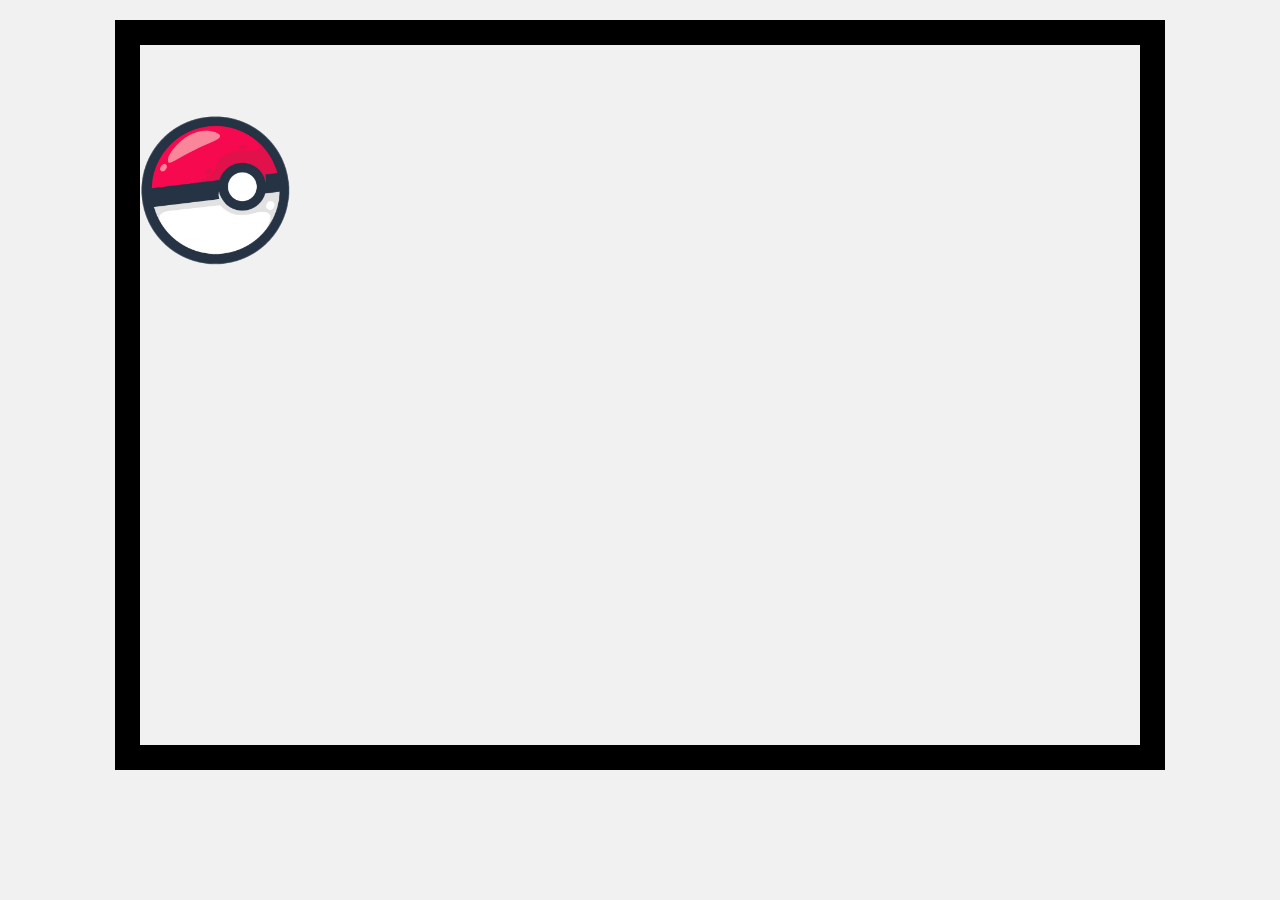
<file: index.html>
<html lang="es">
<head>
    <meta charset="UTF-8">
    <meta name="viewport" content="width=device-width, initial-scale=1.0">
    <link rel="stylesheet" href="styles/styles.css">
    <title>Ex 1 Mòdul4</title>
</head>
<body>
    <div class="contenidor">
        <img src="images/pngaaa.com-96261.png" alt="">
    </div>
    
</body>
</html>
</file>
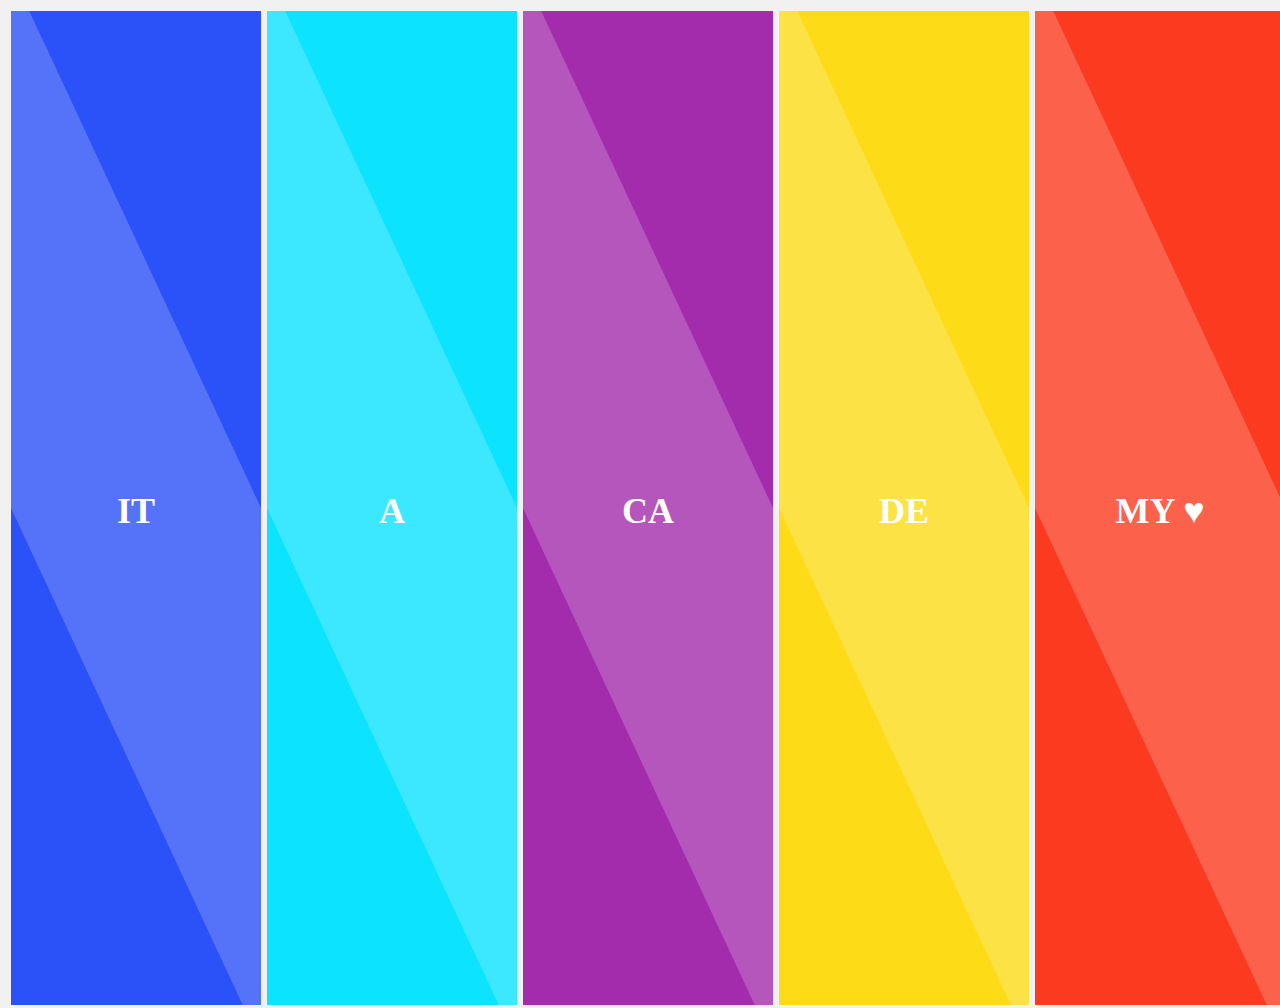
<file: indEx3.html>
<html lang="es">
<head>
    <meta charset="UTF-8">
    <meta name="viewport" content="width=device-width, initial-scale=1.0">
    <link rel="stylesheet" href="styles/stylesEx3.css">
    <title>Ex3 Mòdul4</title>
</head>
<body>
    <div class="contenidor">
        <div class="gen it">
            <div class="conc">
                <h2>IT</h2>
            </div>
        </div>
        <div class="gen a"><div class="conc"><h2>A</h2></div></div>
        <div class="gen ca"><div class="conc"><h2>CA</h2></div></div>
        <div class="gen de"><div class="conc"><h2>DE</h2></div></div>
        <div class="gen my"><div class="conc"><h2>MY &hearts;</h2></div></div>
    </div>
</body>
</html>
</file>
<file: styles/styles.css>
body{
    background: #f1f1f1;
}
.contenidor{
    margin: 20px auto;
    width: 1000px;
    height: 700px;
    border: 25px solid #000000;
    position: relative;
}

img{
    position: absolute;
    margin-top: 70px;
    width: 150px;
    animation: 
        vert 1.2s 
        alternate 
        infinite 
        cubic-bezier(.4,0,1,.3),
        hor 13s
        alternate
        infinite
        cubic-bezier(1,1,1,1),
        defo 1.2s
        alternate
        infinite
        cubic-bezier(1,1,1,1);
}

@keyframes vert{
    0%{top:0%;}
    97%{top:480px;}
    100%{top: 485px;}
}
@keyframes hor{
    0%{left:-20px;}
    50%{left: 865px;}
    100%{left: -20px;}
}
@keyframes defo{
    5%{transform: scale(1,1);}    
    40%{transform: scale(.9,1.1);}
    97%{transform: scale(.8,1.2);}
    100%{transform: scale(1.2,0.8);}
}
</file>
<file: styles/stylesEx3.css>
body{
    background: #f1f1f1;
}
/*-------------Genèrics------------*/
.contenidor{
    width: 100%;
    height: 1000px;
    display: flex;
    align-content: stretch;
    overflow: hidden;
    position: absolute;
}
.gen{
    width: 25%;
    margin: 3px;
    overflow: hidden;
    position: relative;
    cursor: pointer;
}
h2{
    margin:0;
    padding: 0;
    font-size: 36px;   
}
.gen::before{
    content: "";
    position: absolute;
    background: #ffffff;
    width: 100%;
    height: 100%;
    opacity: .2;
    transform: skew(25deg) scaleY(1) translate(0,0);
    animation: prin .2s;
}
/*----------Hovers genèrics----------*/
.gen:hover::before{
    animation: efe .2s forwards; 
}
/*-------------Divs concrets --------------*/
.conc{
    height: 1000px;
    display: flex;
    justify-content: center;
    align-items:  center;
    color: #ffffff;
    
}
.it{
    background: rgb(43, 81, 248);
    animation: esq .4s;
}
.a{
    background: rgb(11, 227, 255);
    animation: dalt .6s;
}
.ca{
    background: rgb(163, 44, 173);
    animation: baix .8s; 
}
.de{
    background: rgb(253, 219, 23);
    animation: dalt .9s;
}
.my{
    background: rgb(252, 58, 32);
    animation: dret 1s;
}
/*--------------- keyframe ---------------*/
/*---------------transicions ------------------*/
@keyframes efe{
    0%{transform: skew(25deg);}
    100%{transform: skew(0deg);}
}
@keyframes prin{
    0%{transform: skew(0deg);}
    100%{transform:skew(25deg);}
}

/*--------------Animacions entrada -----------------*/
@keyframes esq{
    0%{transform: translateX(-250px);}
    100%{transform: translateX(0px);}
}
@keyframes dalt{
    0%{transform: translateY(1000px);}
    10%{transform: translateY(1000px);}
    100%{transform: translateY(0px);}
}
@keyframes baix{
    0%{transform: translateY(-1000px);}
    20%{transform: translateY(-1000px);}
    100%{transform: translateY(0px);}
}
@keyframes dret{
    0%{transform: translateX(250px);}
    30%{transform: translateX(250px);}
    100%{transform: translateX(0px);}
}
</file>
